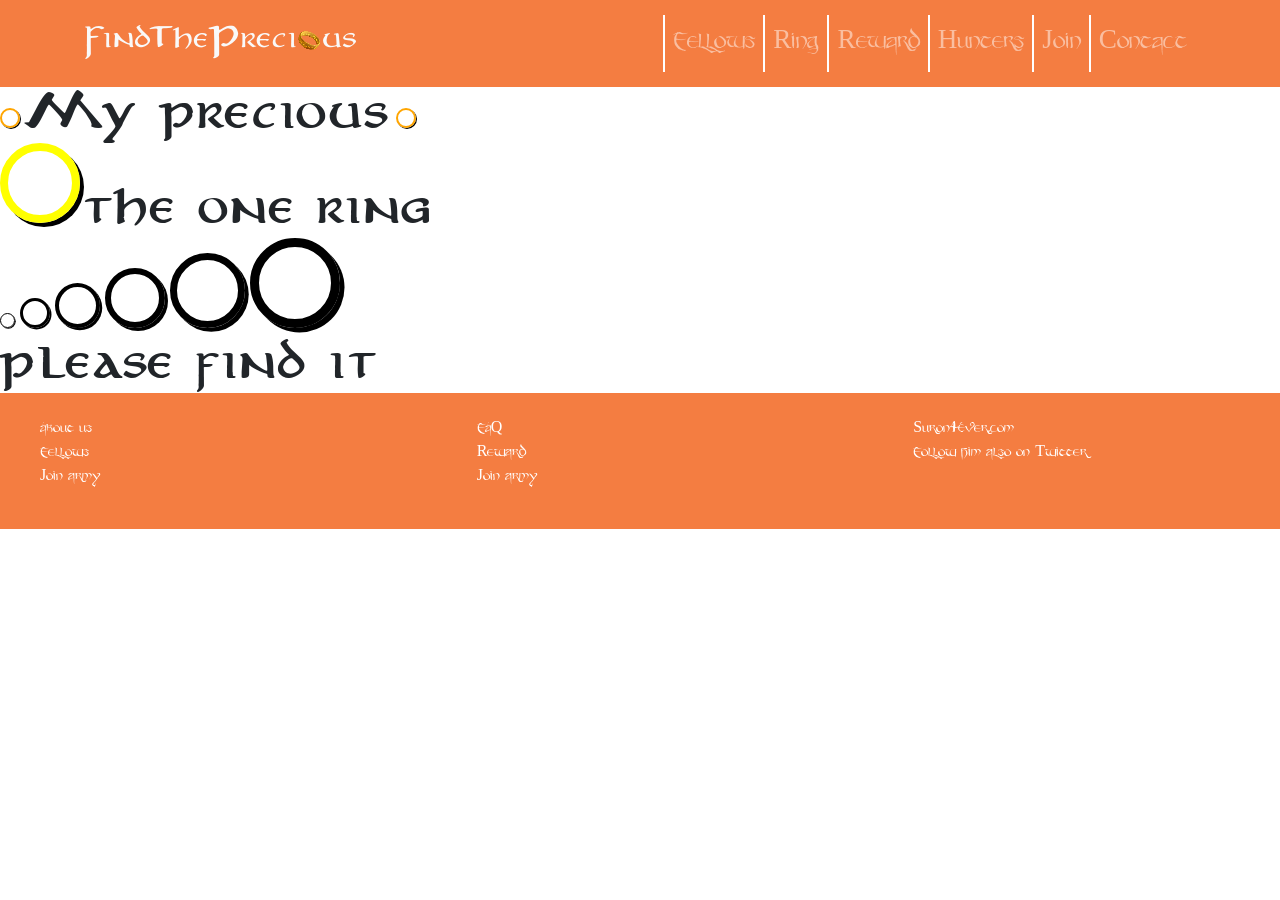
<file: index.html>
<!DOCTYPE html>
<html lang="zxx">

<head>
    <meta charset="utf-8">
    <meta name="viewport" content="width=device-width, initial-scale=1.0">
    <title>precious</title>
    <link rel="stylesheet" href="https://stackpath.bootstrapcdn.com/bootstrap/4.1.3/css/bootstrap.min.css" integrity="sha384-MCw98/SFnGE8fJT3GXwEOngsV7Zt27NXFoaoApmYm81iuXoPkFOJwJ8ERdknLPMO" crossorigin="anonymous">
    <link rel="stylesheet" href="style.css">
</head>

<body>
    <nav class="navbar navbar-expand-sm navbar-dark bg-warning">
        <div class="container">
            <a href="index.html" class="navbar-brand"><img src="images/logo.png" alt="logo"></a>
            <button class="navbar-toggler" data-toggle="collapse" data-target="#navbarCollapse"><span class="navbar-toggler-icon"></span></button>
            <div class="collapse navbar-collapse" id="navbarCollapse">
                <ul class="navbar-nav ml-auto">
                    <li class="nav-item">
                        <a href="index.html" class="nav-link">Fellows</a>
                    </li>
                    <li class="nav-item">
                        <a href="#" class="nav-link">Ring</a>
                    </li>
                    <li class="nav-item">
                        <a href="#.html" class="nav-link">Reward</a>
                    </li>
                    <li class="nav-item">
                        <a href="#.html" class="nav-link">Hunters</a>
                    </li>
                    <li class="nav-item">
                        <a href="#.html" class="nav-link">Join </a>
                    </li>
                    <li class="nav-item">
                        <a href="index.html" class="nav-link">Contact</a>
                    </li>
                </ul>
            </div>
        </div>
    </nav>

    <section id="rings">
        <div>
            <div class="ringone"></div>
            <h1>My precious</h1>
            <div class="ringone"></div>
        </div>

        <div>
            <div class="ringtwo"></div>
            <h1>the one ring</h1>
        </div>

        <div class="yes">
            
            <div class="ringthree"></div>
            <div class="ringthree"></div>
            <div class="ringthree"></div>
            <div class="ringthree"></div>
            <div class="ringthree"></div>
            <div class="ringthree"></div>
        
        </div>
        <h1>please find it</h1>



    </section>





    
    <footer class="bg-warning text-light">
        <div class="row py-4">
            <div class="col-4">
                <ul>
                    <li><a href="#">About us</a></li>
                    <li><a href="#">Fellows</a></li>
                    <li><a href="#">Join army</a></li>
                </ul>
            </div>
            <div class="col-4">
                <ul>
                    <li><a href="#">FAQ</a></li>
                    <li><a href="#">Reward</a></li>
                    <li><a href="#">Join army</a></li>
                </ul>
            </div>
            <div class="col-4">
                <ul>
                    <li><a href="#">Suron4Ever.com</a></li>
                    <li><a href="#">Follow him also on Twitter</a></li>
                </ul>
            </div>
        </div>
    </footer>





    <script src="https://code.jquery.com/jquery-3.3.1.slim.min.js" integrity="sha384-q8i/X+965DzO0rT7abK41JStQIAqVgRVzpbzo5smXKp4YfRvH+8abtTE1Pi6jizo" crossorigin="anonymous"></script>
    <script src="https://cdnjs.cloudflare.com/ajax/libs/popper.js/1.14.3/umd/popper.min.js" integrity="sha384-ZMP7rVo3mIykV+2+9J3UJ46jBk0WLaUAdn689aCwoqbBJiSnjAK/l8WvCWPIPm49" crossorigin="anonymous"></script>
    <script src="https://stackpath.bootstrapcdn.com/bootstrap/4.1.3/js/bootstrap.min.js" integrity="sha384-ChfqqxuZUCnJSK3+MXmPNIyE6ZbWh2IMqE241rYiqJxyMiZ6OW/JmZQ5stwEULTy" crossorigin="anonymous"></script>
</body>

</html>
</file>
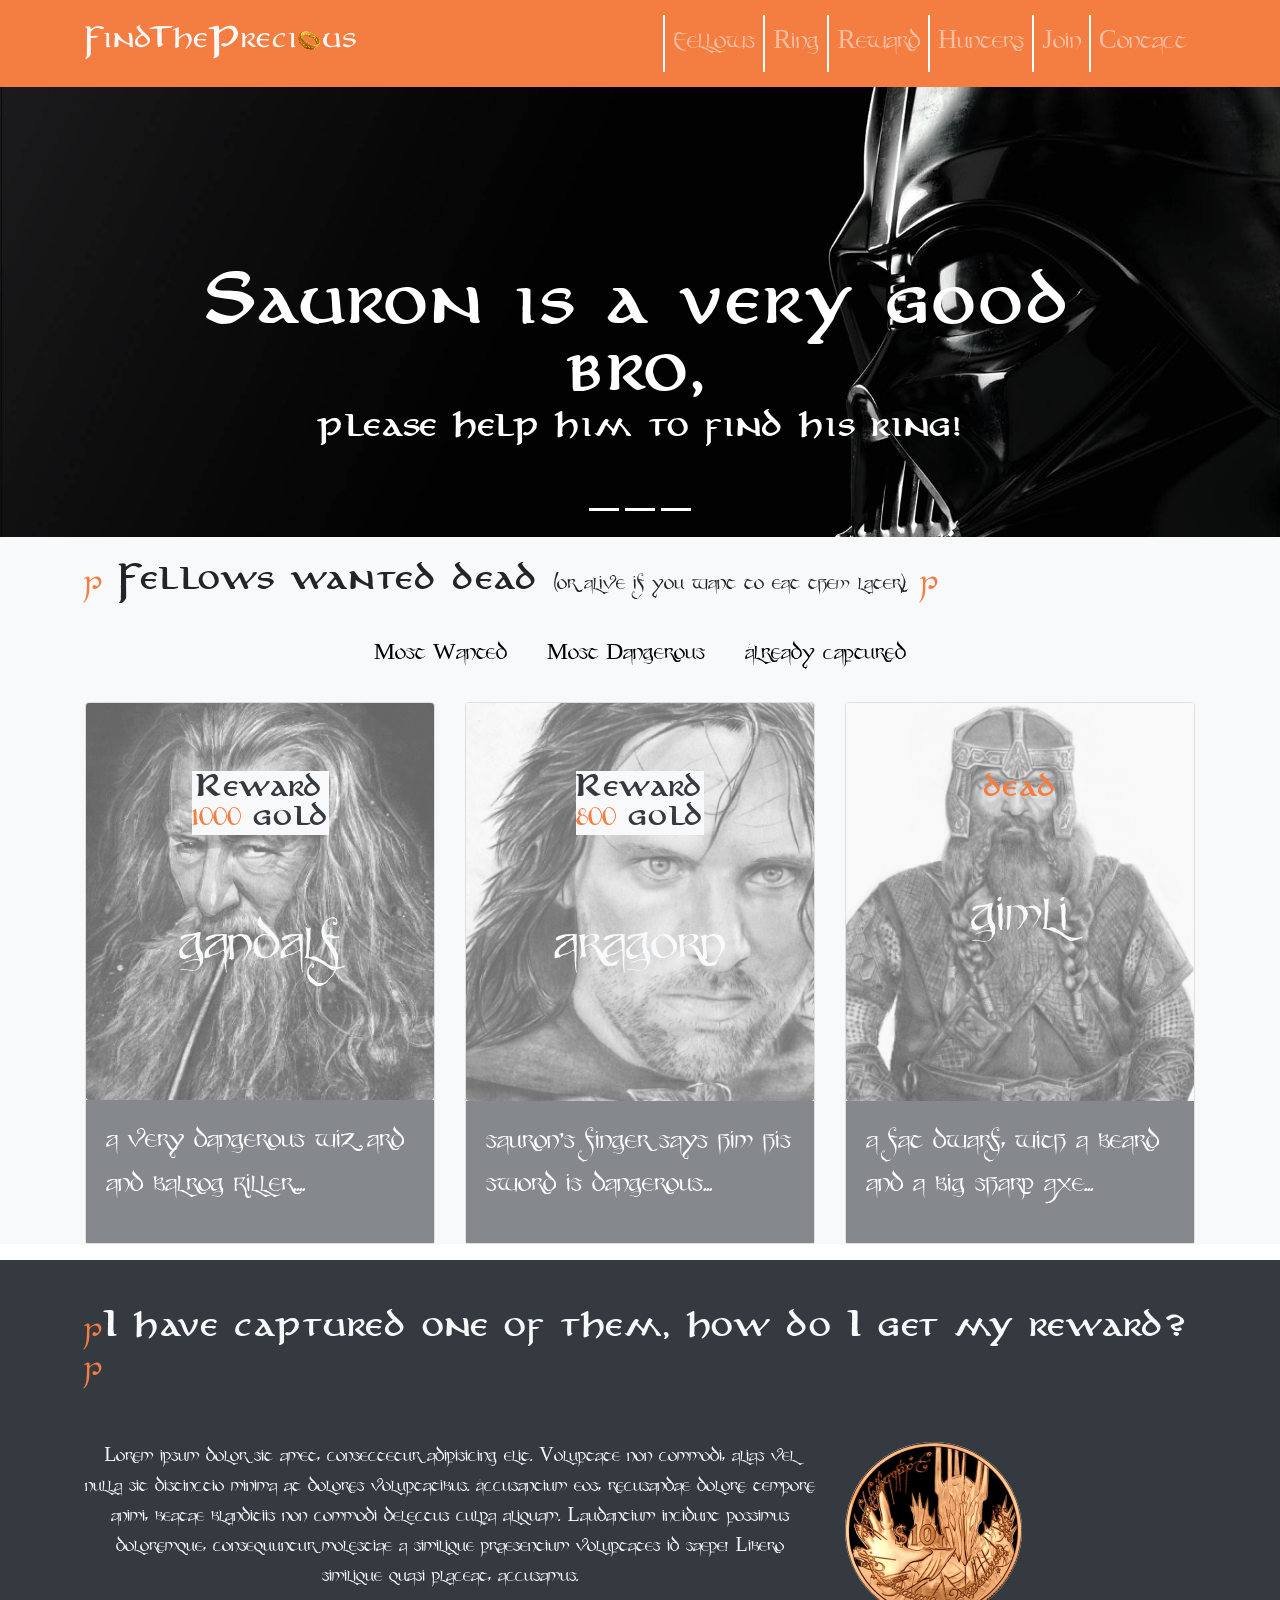
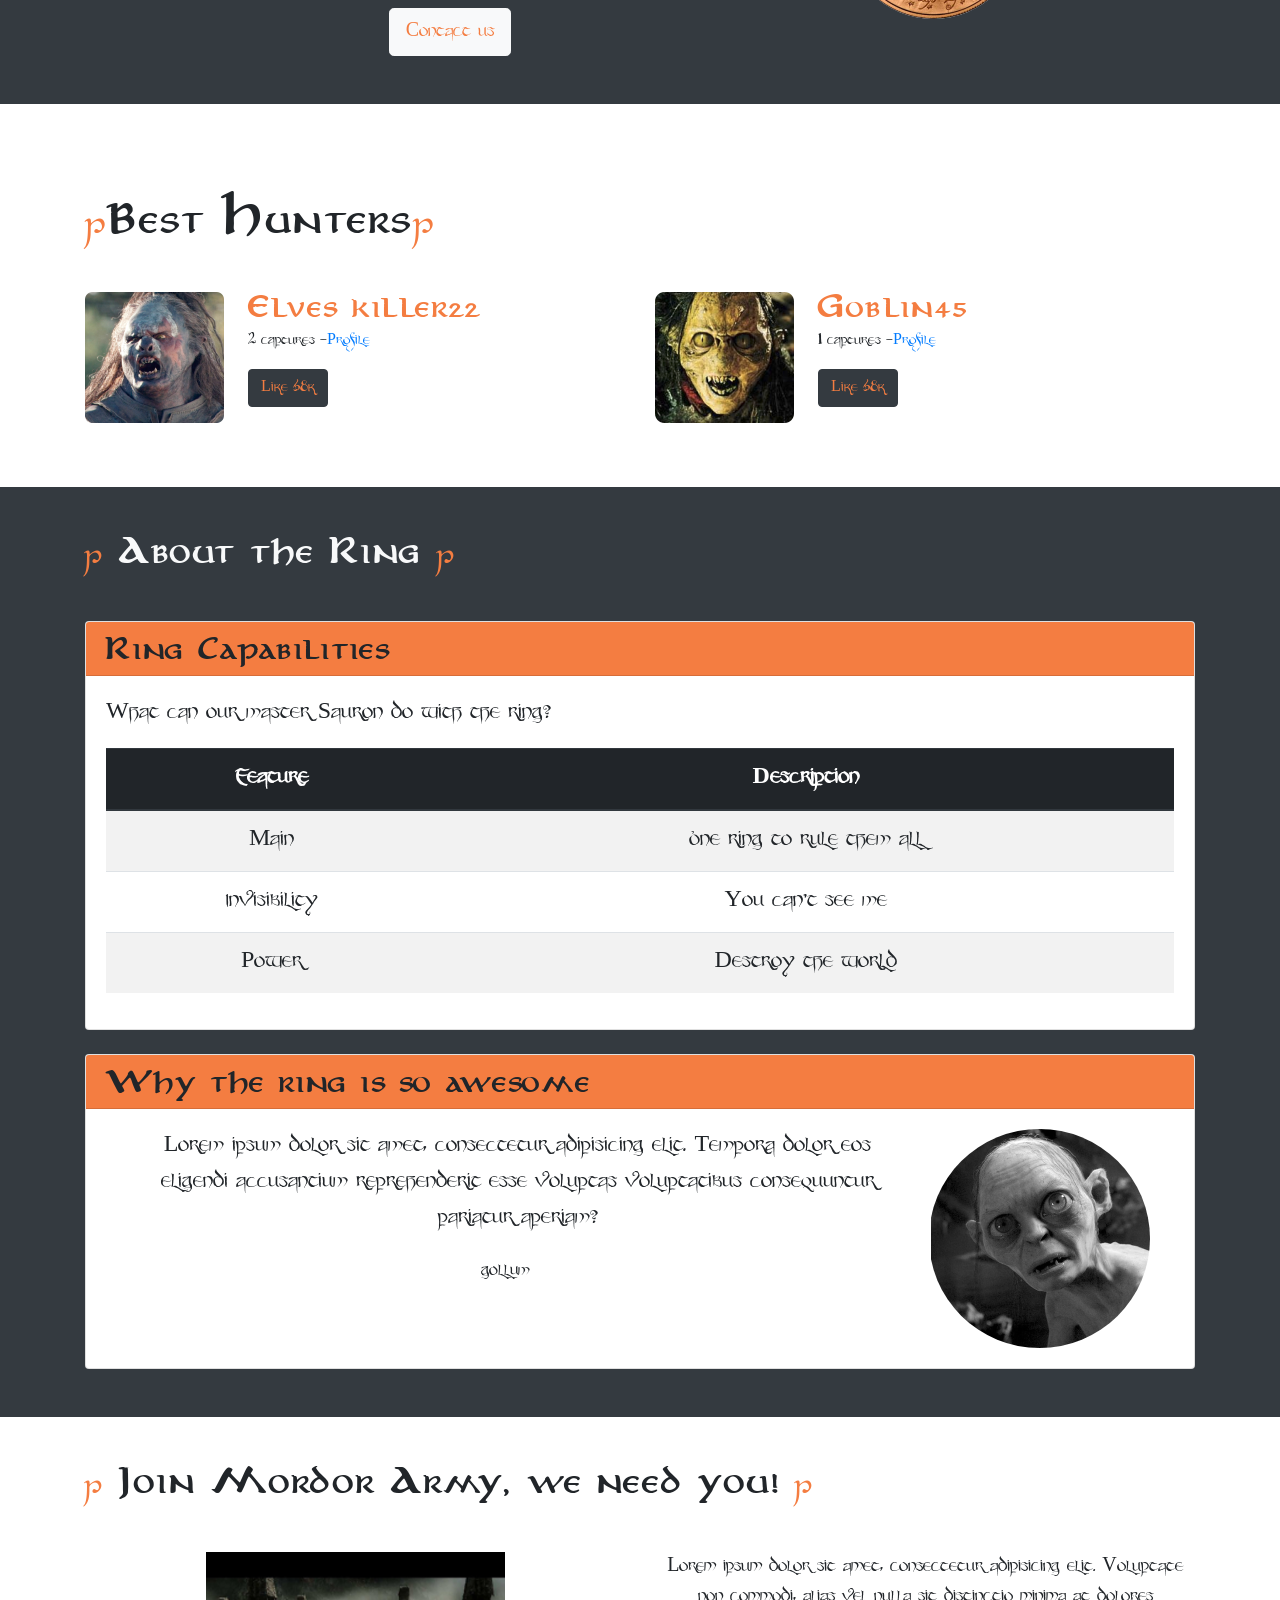
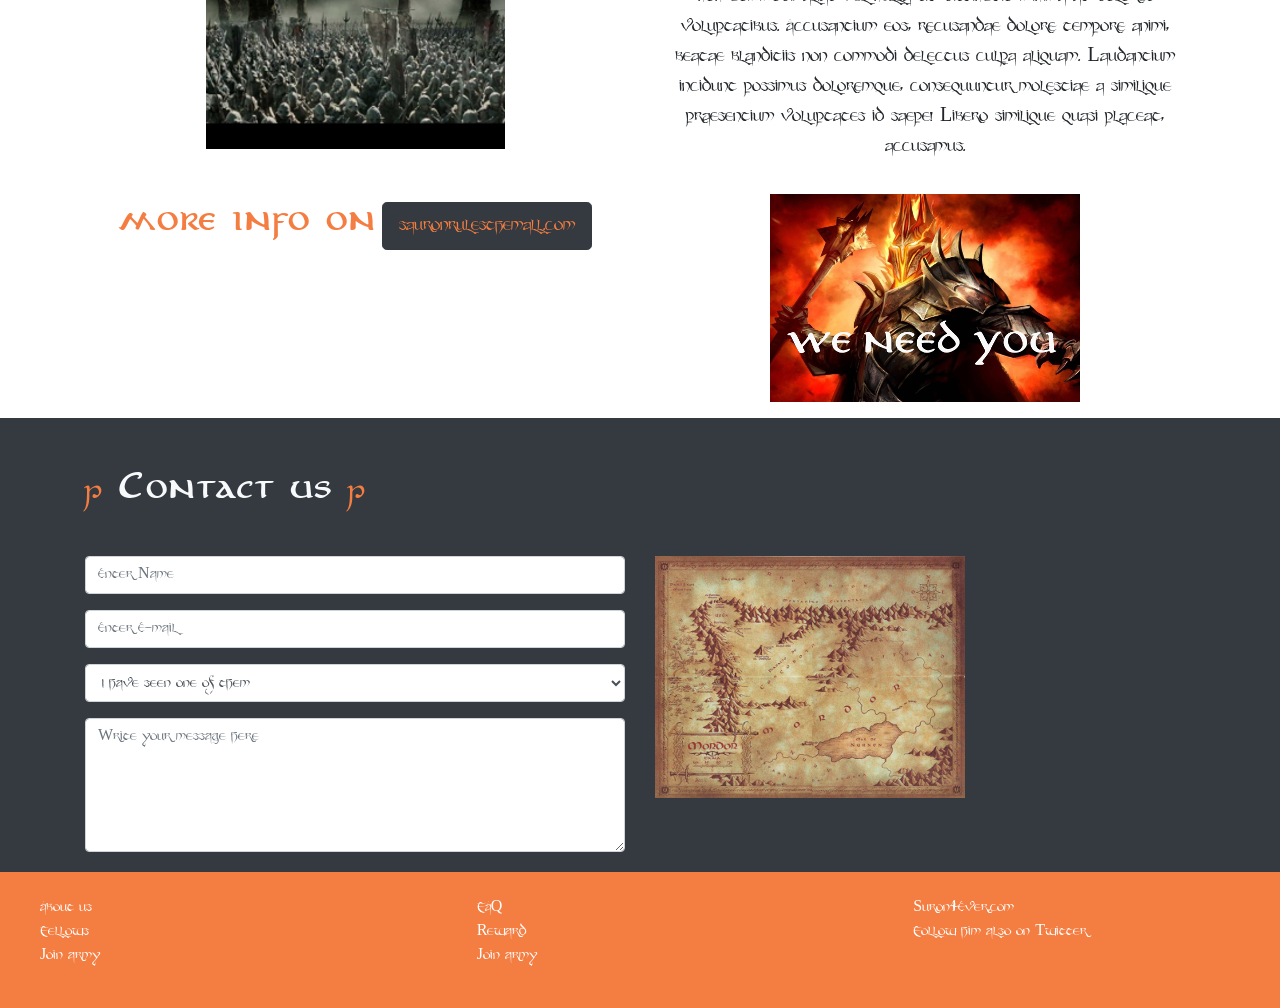
<file: index2.html>
<!DOCTYPE html>
<html lang="zxx">

<head>
    <meta charset="utf-8">
    <meta name="viewport" content="width=device-width, initial-scale=1.0">
    <title>precious</title>
    <link rel="stylesheet" href="https://stackpath.bootstrapcdn.com/bootstrap/4.1.3/css/bootstrap.min.css" integrity="sha384-MCw98/SFnGE8fJT3GXwEOngsV7Zt27NXFoaoApmYm81iuXoPkFOJwJ8ERdknLPMO" crossorigin="anonymous">
    <link rel="stylesheet" href="style.css">
</head>

<body>
    <nav class="navbar navbar-expand-sm navbar-dark bg-warning">
        <div class="container">
            <a href="index.html" class="navbar-brand"><img src="images/logo.png" alt="logo"></a>
            <button class="navbar-toggler" data-toggle="collapse" data-target="#navbarCollapse"><span class="navbar-toggler-icon"></span></button>
            <div class="collapse navbar-collapse" id="navbarCollapse">
                <ul class="navbar-nav ml-auto">
                    <li class="nav-item">
                        <a href="index.html" class="nav-link">Fellows</a>
                    </li>
                    <li class="nav-item">
                        <a href="#" class="nav-link">Ring</a>
                    </li>
                    <li class="nav-item">
                        <a href="#.html" class="nav-link">Reward</a>
                    </li>
                    <li class="nav-item">
                        <a href="#.html" class="nav-link">Hunters</a>
                    </li>
                    <li class="nav-item">
                        <a href="#.html" class="nav-link">Join </a>
                    </li>
                    <li class="nav-item">
                        <a href="index.html" class="nav-link">Contact</a>
                    </li>
                </ul>
            </div>
        </div>
    </nav>

    <!--    SHOWCASE SLIDER   -->

    <section id="showcase">
        <div id="myCarousel" class="carousel slide" data-ride="carousel">
            <ol class="carousel-indicators">
                <li class="active" data-target="#myCarousel" data-slide-to="0"></li>
                <li class="active" data-target="#myCarousel" data-slide-to="1"></li>
                <li class="active" data-target="#myCarousel" data-slide-to="2"></li>
            </ol>
            <div class="carousel-inner">
                <div class="carousel-item carousel-image-1 active">
                    <div class="container">
                        <div class="carousel-caption d-none d-sm-block mb-5">
                            <h1 class="display-4">Sauron is a very good bro,</h1>
                            <h3>please help him to find his ring!</h3>
                        </div>
                    </div>
                </div>

                <div class="carousel-item carousel-image-2">
                    <div class="container">
                        <div class="carousel-caption d-none d-sm-block mb-5">
                            <h1 class="display-3 text-danger">They won't get away!</h1>Lorem ipsum dolor sit amet, consectetur adipisicing elit. Natus nulla nostrum, hic quam maxime sit.
                            <p class="lead"></p>
                        </div>
                    </div>
                </div>

                <div class="carousel-item carousel-image-3">
                    <div class="container">
                        <div class="carousel-caption d-none d-sm-block text mb-5">
                            <h1 class="display-3 text-warning">Noo! not them!</h1>Lorem ipsum dolor sit amet, consectetur adipisicing elit. Natus nulla nostrum, hic quam maxime sit.
                            <p class="lead"></p>
                        </div>
                    </div>
                </div>
            </div>
        </div>

    </section>

    <section id="fellows" class="bg-light">

        <div class="container">
            <h3 class="py-4"><span class="text-warning symbol">1</span> Fellows wanted dead <small>(or alive if you want to eat them later)</small> <span class="text-warning symbol">1</span></h3>
            <div class="row mb-4 justify-content-center">
                <a href="#">Most Wanted</a>
                <a href="#">Most Dangerous</a>
                <a href="#">Already captured</a>
            </div>
            <div class="row">
                <div class="col-md-4 col-sm-12">
                    <div class="card">
                        <img src="images/gandalf.png" alt="gandalf" class="card-img">
                        <div class="card-img-overlay text-center">
                            <h4 class="card-title text-dark bg-light mt-5">Reward <br> <span class="text-warning">1000</span> gold</h4>
                            <p class="card-text mt-5 text-light">gandalf</p>
                        </div>
                        <div class="card-body bg-dark text-light">
                            <p>a very dangerous wizard and balrog killer....</p>
                        </div>
                    </div>
                </div>
                <div class="col-md-4 col-sm-12">
                    <div class="card">
                        <img src="images/aragorn.png" alt="aragorn" class="card-img">
                        <div class="card-img-overlay text-center">
                            <h4 class="card-title text-dark bg-light mt-5">Reward <br> <span class="text-warning">800</span> gold</h4>

                            <p class="card-text mt-5 text-light">aragorn</p>
                        </div>
                        <div class="card-body bg-dark text-light">
                            <p>sauron's finger says him his sword is dangerous...</p>
                        </div>
                    </div>
                </div>
                <div class="col-md-4 col-sm-12">
                    <div class="card">
                        <img src="images/gimli.png" alt="gimli" class="card-img">
                        <div class="card-img-overlay text-center">
                            <h4 class="card-title text-warning mt-5">dead</h4>
                            <p class="card-text mt-5 text-light">gimli</p>

                        </div>
                        <div class="card-body bg-dark text-light">
                            <p>a fat dwarf, with a beard and a big sharp axe...</p>
                        </div>
                    </div>
                </div>
            </div>
        </div>
    </section>
    <section id="reward" class="mt-3 pb-5 bg-dark text-light">

        <div class="container">
            <h3 class="py-5"><span class="text-warning symbol">1</span>I have captured one of them, how do I get my reward?<span class="text-warning symbol">1</span></h3>
            <div class="row">
                <div class="col-md-12 col-lg-8 text-center">
                    <p class="lead">Lorem ipsum dolor sit amet, consectetur adipisicing elit. Voluptate non commodi, alias vel nulla sit distinctio minima at dolores voluptatibus. Accusantium eos, recusandae dolore tempore animi, beatae blanditiis non commodi delectus culpa aliquam. Laudantium incidunt possimus doloremque, consequuntur molestiae a similique praesentium voluptates id saepe! Libero similique quasi placeat, accusamus.</p>
                    <button class="btn btn-light text-warning btn-lg">Contact us</button>
                </div>
                <div class="col-md-4 d-none d-lg-block">
                    <img src="images/coin_sauron.png" class="rounded-circle" alt="coin">
                </div>

            </div>
        </div>
    </section>
    <section id="hunters" class="my-5">
        <div class="container">
            <h2 class="my-5"><span class="text-warning symbol">1</span>Best Hunters<span class="text-warning symbol">1</span></h2>
            <div class="row">
                <div class="col-md-6 col-sm-12 mb-3">
                    <div class="media">
                        <img src="images/hunter1.png" alt="hunter1" class="mr-4">
                        <div class="media-body">
                            <h4 class="text-warning">Elves killer22</h4>
                            <p>2 captures -<a href="+">Profile</a></p>
                            <button class="btn btn-dark text-warning">Like 68k</button>
                        </div>
                    </div>
                </div>
                <div class="col-md-6 col-sm-12 mb-3">
                    <div class="media">
                        <img src="images/hunter2.png" alt="hunter1" class="mr-4">
                        <div class="media-body">
                            <h4 class="text-warning">Goblin45</h4>
                            <p>1 captures -<a href="+">Profile</a></p>
                            <button class="btn btn-dark text-warning">Like 68k</button>
                        </div>
                    </div>
                </div>
            </div>
        </div>
    </section>

    <section id="ring" class="py-5 bg-dark">
        <div class="container">
            <h3 class="mb-5 text-light"><span class="text-warning symbol">1</span> About the Ring <span class="text-warning symbol">1</span></h3>
            <div class="row">
                <div class="col">
                    <div class="card">
                        <h4 class="card-header bg-warning">Ring Capabilities</h4>
                        <div class="card-body">
                            <p>What can our master Sauron do with the ring?</p>
                            <table class="table text-center table-striped">
                                <thead class="thead-dark">
                                    <tr>
                                        <th>Feature</th>
                                        <th>Description</th>
                                    </tr>
                                </thead>
                                <tbody>
                                    <tr>
                                        <td>Main</td>
                                        <td>One ring to rule them all</td>
                                    </tr>
                                    <tr>
                                        <td>Invisibility</td>
                                        <td>You can't see me</td>
                                    </tr>
                                    <tr>
                                        <td>Power</td>
                                        <td>Destroy the world</td>
                                    </tr>
                                </tbody>
                            </table>
                        </div>
                    </div>
                </div>
            </div>
            <div class="row">
                <div class="col">
                    <div class="card mt-4">
                        <h4 class="card-header bg-warning">Why the ring is so awesome</h4>
                        <div class="card-body text-center">
                            <img src="images/gollum.png" alt="gollum" class="float-right rounded-circle mx-4">
                            <p class="mx-4">Lorem ipsum dolor sit amet, consectetur adipisicing elit. Tempora dolor eos eligendi accusantium reprehenderit esse voluptas voluptatibus consequuntur pariatur aperiam?</p>
                            <small class="mx-4">gollum</small>

                        </div>
                    </div>
                </div>
            </div>
        </div>
    </section>
    <section id="join">
        <div class="container">
            <h3 class="my-5"><span class="text-warning symbol">1</span> Join Mordor Army, we need you! <span class="text-warning symbol">1</span></h3>
            <div class="row">
                <div class="col-sm-12 col-md-6 text-center">
                    <img src="images/army.png" alt="picture" class="mb-3">
                </div>
                <div class="col-sm-12 col-md-6 text-center">
                    <p class="lead">Lorem ipsum dolor sit amet, consectetur adipisicing elit. Voluptate non commodi, alias vel nulla sit distinctio minima at dolores voluptatibus. Accusantium eos, recusandae dolore tempore animi, beatae blanditiis non commodi delectus culpa aliquam. Laudantium incidunt possimus doloremque, consequuntur molestiae a similique praesentium voluptates id saepe! Libero similique quasi placeat, accusamus.</p>
                </div>


            </div>
            <div class="row">
                <div class="col-sm-12 col-md-6 text-center">
                    <h3 class="text-warning mt-4"> more info on</h3>
                    <button class="btn btn-dark btn-lg text-warning">sauronrulesthemall.com</button>
                </div>
                <div class="col-sm-12 col-md-6  text-center">
                    <img src="images/weneedyou-1.png" alt="picture" class="mt-3">
                </div>

            </div>
        </div>
    </section>
    <section id="contact" class="bg-dark mt-3 py-1">
        <div class="container">
            <h3 class="my-5 text-light"><span class="text-warning symbol">1</span> Contact us <span class="text-warning symbol">1</span></h3>
            <div class="row">
                <div class="col-sm-12 col-md-6">
                    <form action="#">
                        <div class="form-group">
                            <input type="text" class="form-control" id="name" placeholder="Enter Name">
                        </div>
                        <div class="form-group">
                            <input type="text" class="form-control" id="email" placeholder="Enter E-mail">
                        </div>
                        <div class="form-group">
                            <select name="select" id="select" class="form-control">
                                <option value="#">I have seen one of them</option>
                                <option value="#">I want to join the mordor army</option>
                            </select>
                        </div>
                        <div class="form-group">
                            <textarea name="message" id="message" cols="30" rows="5" class="form-control" placeholder="Write your message here"></textarea>
                        </div>
                    </form>
                </div>
                <div class="col-sm-12 col-md-6">
                    <img src="images/map.png" alt="map">
                </div>
            </div>
        </div>
    </section>
    <footer class="bg-warning text-light">
        <div class="row py-4">
            <div class="col-4">
                <ul>
                    <li><a href="#">About us</a></li>
                    <li><a href="#">Fellows</a></li>
                    <li><a href="#">Join army</a></li>
                </ul>
            </div>
            <div class="col-4">
                <ul>
                    <li><a href="#">FAQ</a></li>
                    <li><a href="#">Reward</a></li>
                    <li><a href="#">Join army</a></li>
                </ul>
            </div>
            <div class="col-4">
                <ul>
                    <li><a href="#">Suron4Ever.com</a></li>
                    <li><a href="#">Follow him also on Twitter</a></li>
                </ul>
            </div>
        </div>
    </footer>





    <script src="https://code.jquery.com/jquery-3.3.1.slim.min.js" integrity="sha384-q8i/X+965DzO0rT7abK41JStQIAqVgRVzpbzo5smXKp4YfRvH+8abtTE1Pi6jizo" crossorigin="anonymous"></script>
    <script src="https://cdnjs.cloudflare.com/ajax/libs/popper.js/1.14.3/umd/popper.min.js" integrity="sha384-ZMP7rVo3mIykV+2+9J3UJ46jBk0WLaUAdn689aCwoqbBJiSnjAK/l8WvCWPIPm49" crossorigin="anonymous"></script>
    <script src="https://stackpath.bootstrapcdn.com/bootstrap/4.1.3/js/bootstrap.min.js" integrity="sha384-ChfqqxuZUCnJSK3+MXmPNIyE6ZbWh2IMqE241rYiqJxyMiZ6OW/JmZQ5stwEULTy" crossorigin="anonymous"></script>
</body>

</html>
</file>
<file: style.css>
@font-face {
    font-family: aniron;
    src: url("fonts/anirb___.ttf");
}

@font-face {
    font-family: partybusiness;
    src: url("fonts/partybusiness.ttf");
}

@font-face {
    font-family: 'Tengwar Annatar';
    src: url("fonts/tngan.ttf");
}

.symbol {
    font-family: 'Tengwar Annatar';
    
}
h1,h2,h3,h4,h5,h6 {
    font-family: aniron;
    display: inline-block;
}

* {
    font-family: partybusiness;
}

.text-warning {
    color: #f47d41 !important;
}

.bg-warning {
  background-color: #f47d41 !important;
}

#ring .card-body {
  font-size: 150%;
}

.card-img-overlay {
  font-size: 200%;
}




.navbar {
    font-size: 170%;
}

.navbar-brand {
    font-size: 150%;
}

.nav-link {
    border-left: 2px white solid;
}

.nav-link:hover {
    text-decoration: underline;
}

.justify-content-center a {
    color: black;
    font-size: 150%;
    margin: 5px 20px;
    
}

.justify-content-center a:hover {
    color: #f47d41;
}


















.carousel-item {
    height: 450px;
}

.carousel-image-1 {
    background: url("images/dark_vador.png");
    background-size: cover;
}

.carousel-image-2 {
    background: url(http://ichef.bbci.co.uk/wwfeatures/wm/live/1280_640/images/live/p0/4m/bz/p04mbz2p.jpg);
    background-size: cover;
}
.carousel-image-3 {
    background: url(https://nerdist.com/wp-content/uploads/2017/12/STAR-WARS-HOLIDAY-SPECIAL.jpg);
    background-size: cover;
}

#fellows .card {
    font-size: 180%;
}



.card-img-overlay {
    background-color: rgba(255, 255, 255, 0.4);
}

.card:hover .card-img-overlay {
    visibility: hidden;
}

ul {
  list-style-type: none;
}

footer a {
  color: #fff;
}

.ringone {
    height: 20px;
    width: 20px;
    border-radius: 50%;
    border: 2px solid orange;
    box-shadow: 1px 1px black;
    display: inline-block;
  }
  
  .ringtwo {
    height: 80px;
    width: 80px;
    border-radius: 50%;
    border: 8px solid yellow;
    box-shadow: 4px 4px black;
    display: inline-block;
  }
  
  .ringthree:nth-child(1) {
    height: 15px;
    width: 15px;
    border-radius: 50%;
    border: 1.5px solid black;
    box-shadow: 0.75px 0.75px black;
    display: inline-block;
  }
  
  .ringthree:nth-child(2) {
    height: 30px;
    width: 30px;
    border-radius: 50%;
    border: 3px solid black;
    box-shadow: 1.5px 1.5px black;
    display: inline-block;
  }
  
  .ringthree:nth-child(3) {
    height: 45px;
    width: 45px;
    border-radius: 50%;
    border: 4.5px solid black;
    box-shadow: 2.25px 2.25px black;
    display: inline-block;
  }
  
  .ringthree:nth-child(4) {
    height: 60px;
    width: 60px;
    border-radius: 50%;
    border: 6px solid black;
    box-shadow: 3px 3px black;
    display: inline-block;
  }
  
  .ringthree:nth-child(5) {
    height: 75px;
    width: 75px;
    border-radius: 50%;
    border: 7.5px solid black;
    box-shadow: 3.75px 3.75px black;
    display: inline-block;
  }
  
  .ringthree:nth-child(6) {
    height: 90px;
    width: 90px;
    border-radius: 50%;
    border: 9px solid black;
    box-shadow: 4.5px 4.5px black;
    display: inline-block;
  }
</file>
